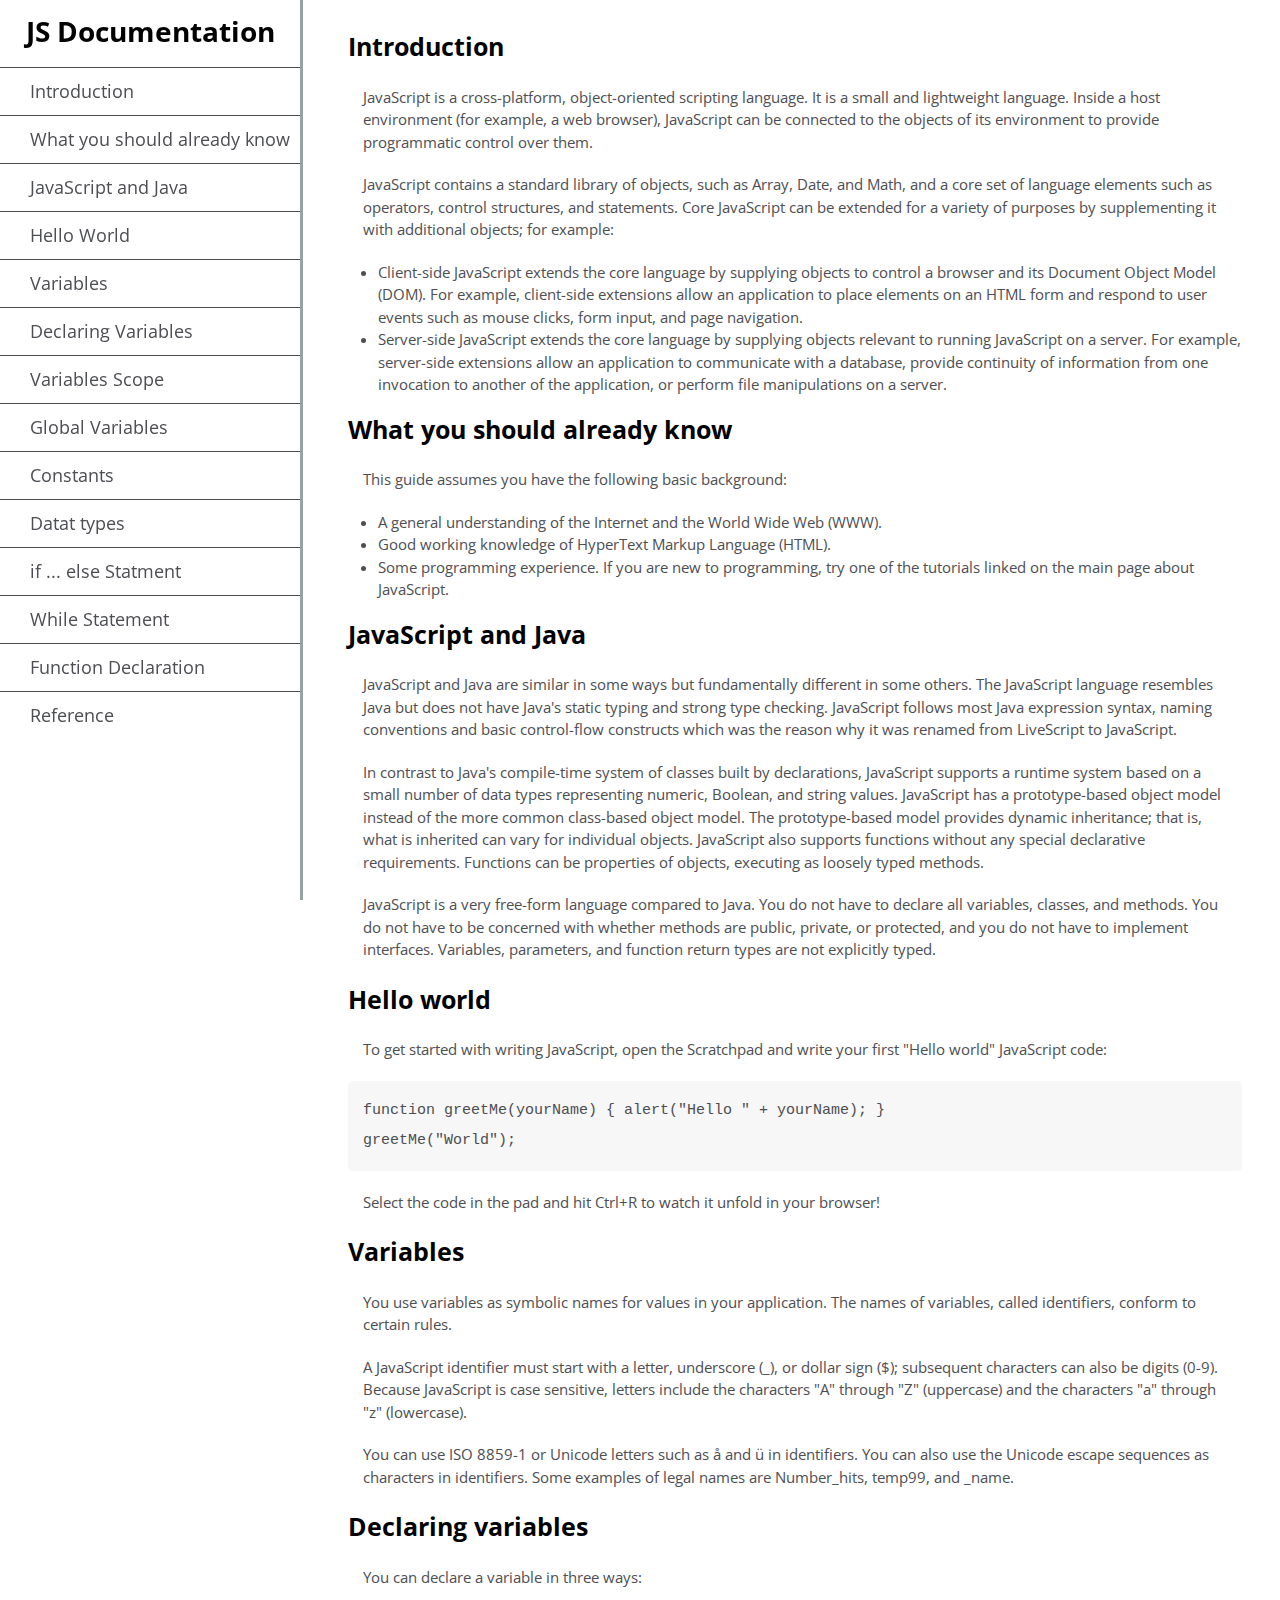
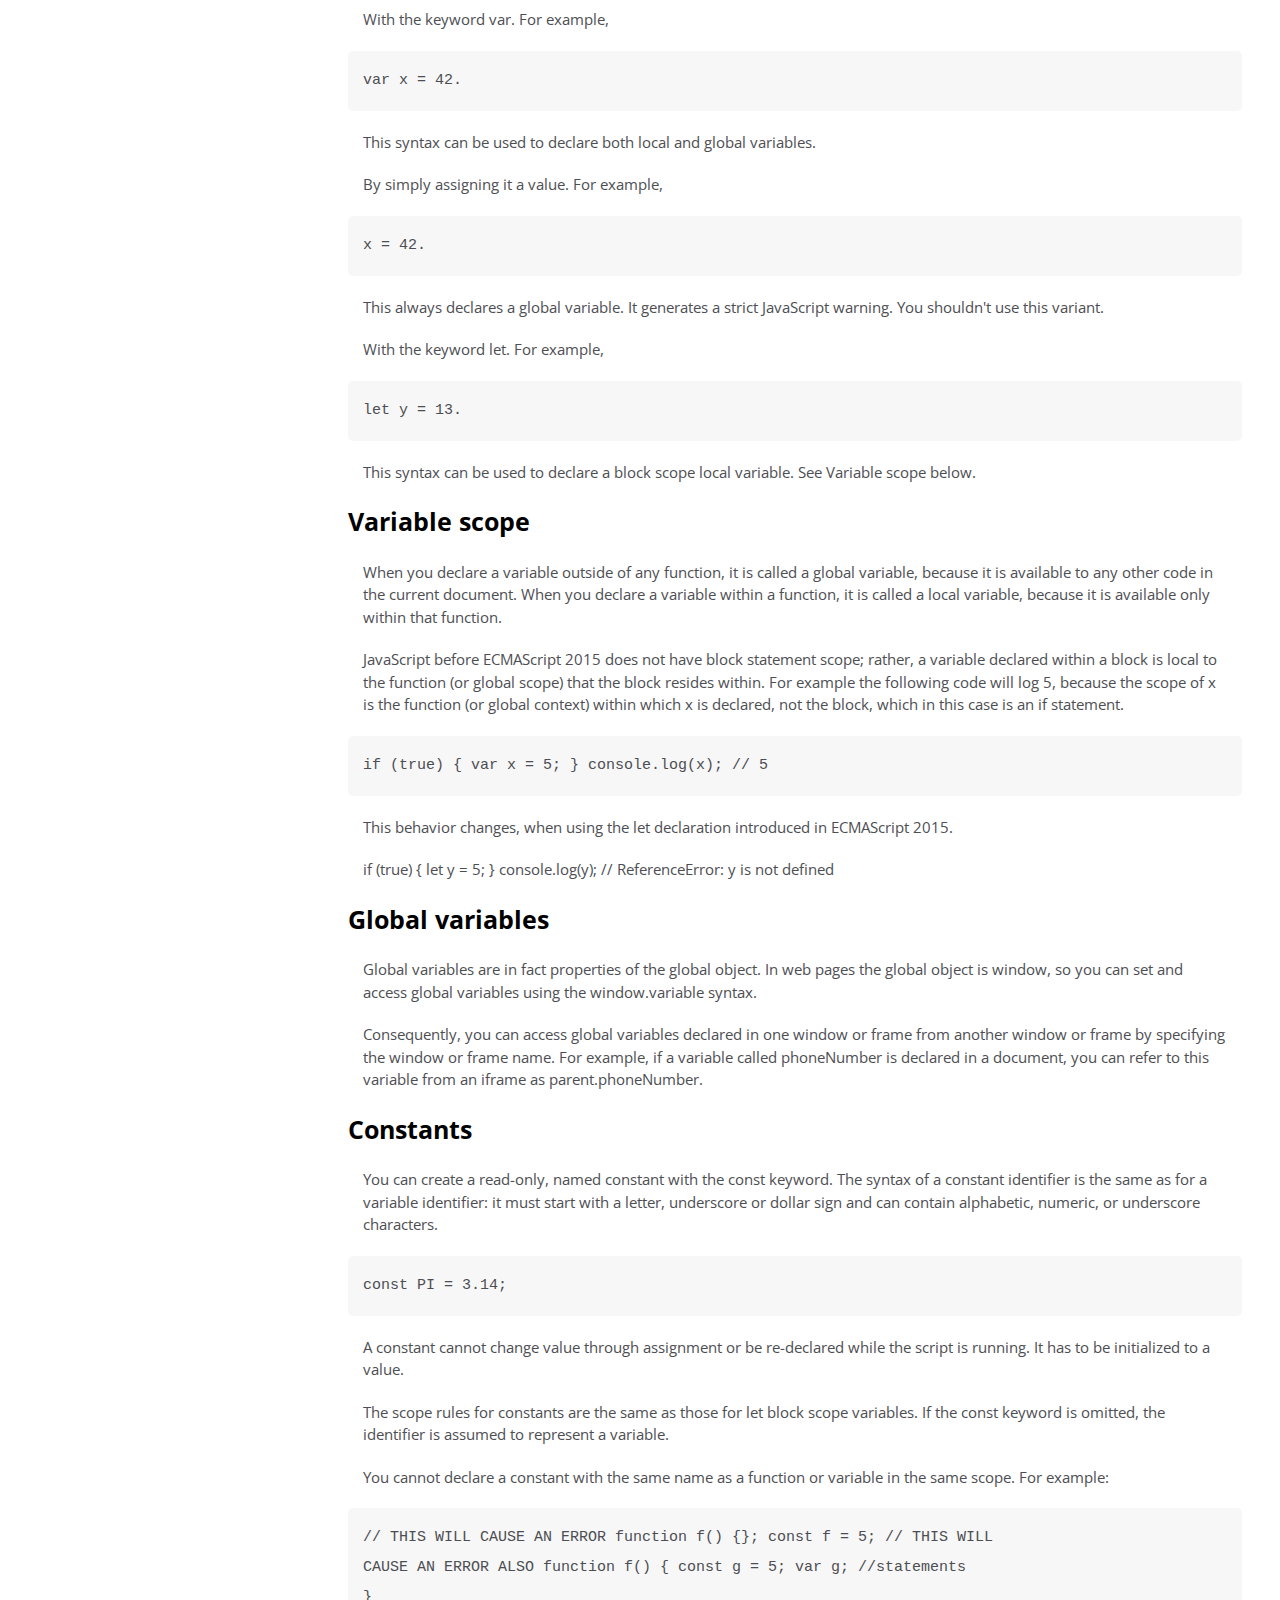
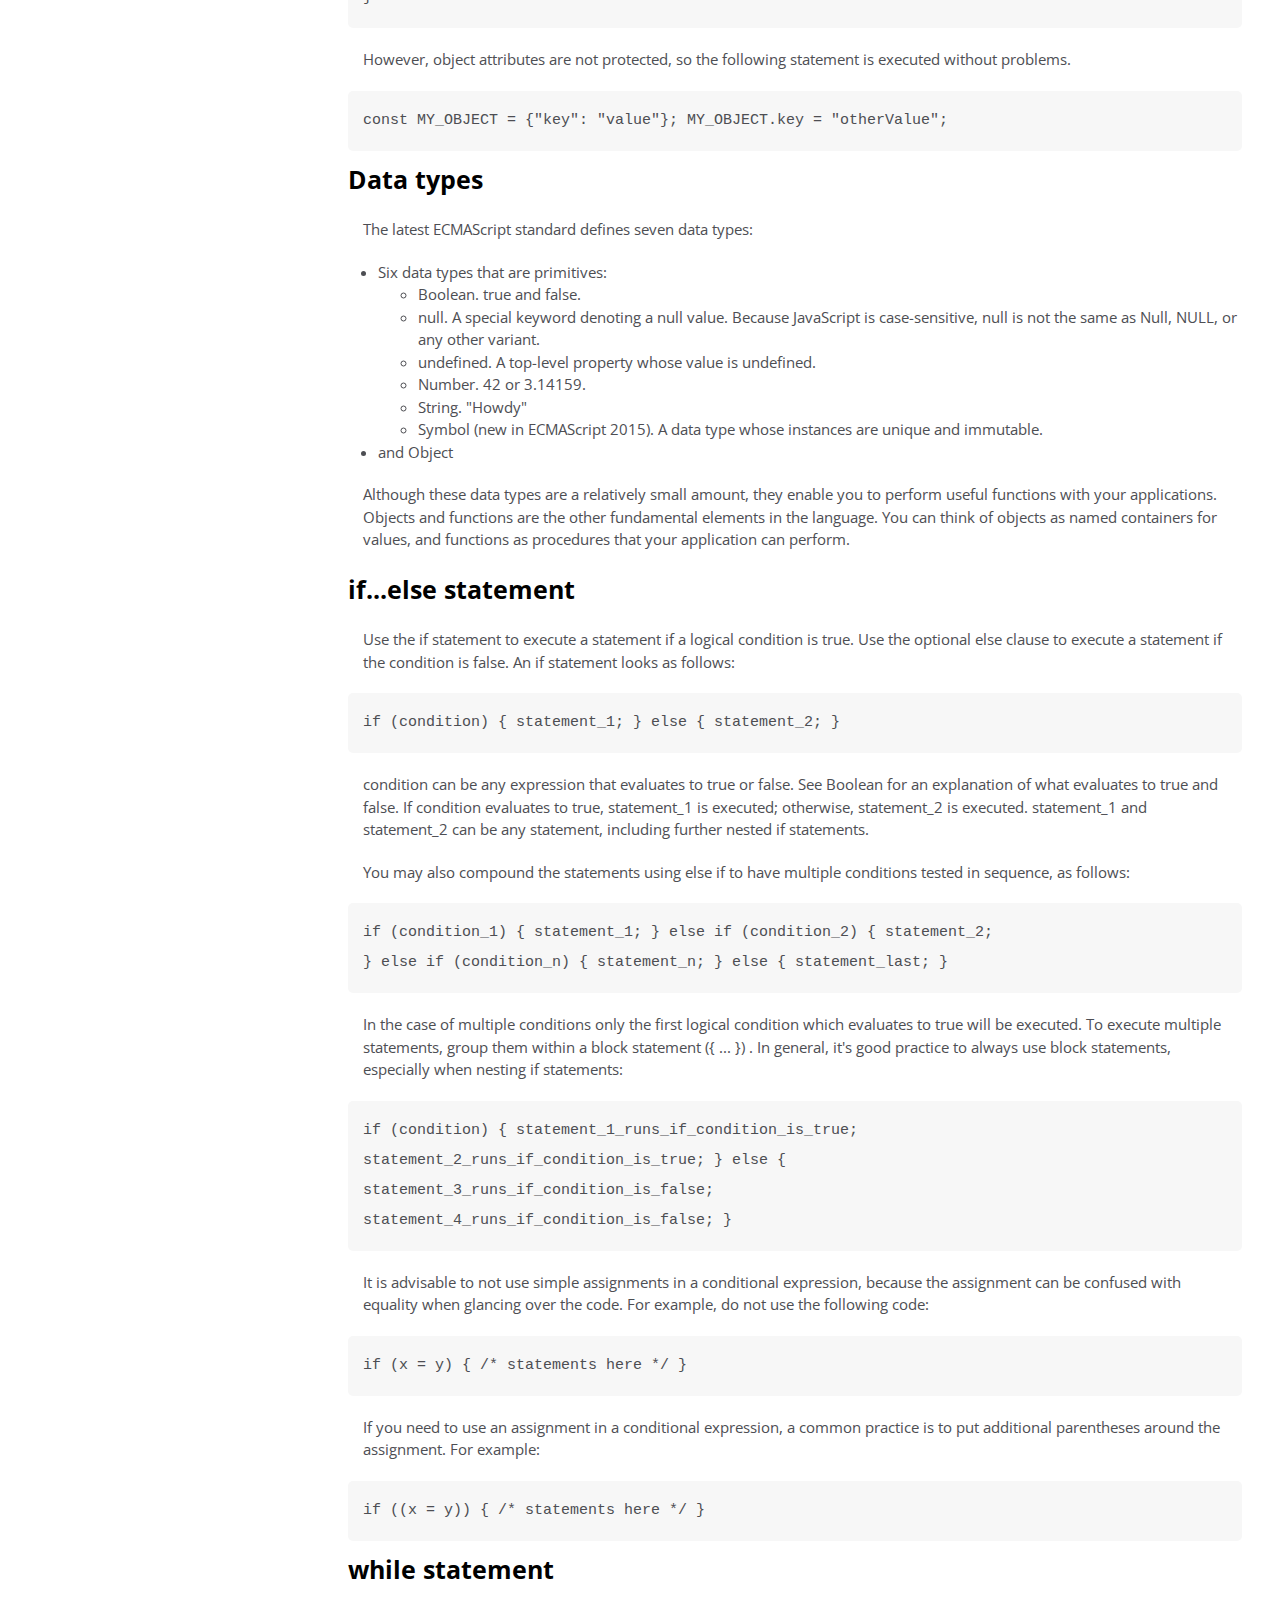
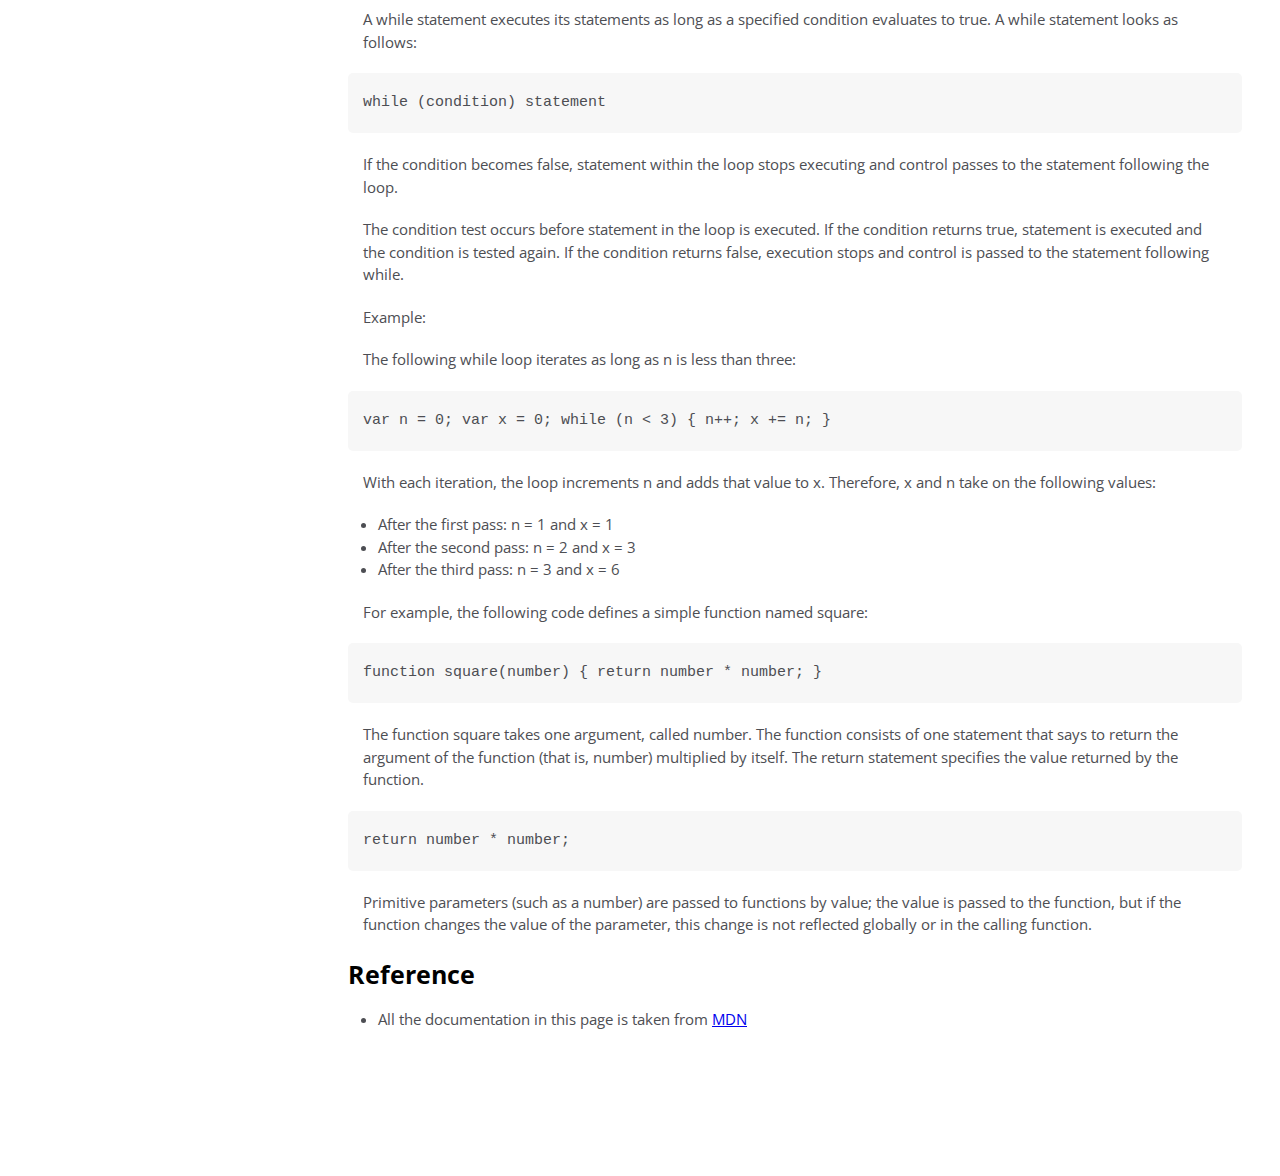
<file: index.html>
<!DOCTYPE html>
<html lang="en" dir="ltr">
  <head>
    <meta charset="utf-8">
    <meta name="viewport" content-width="device-width, inital-scale=1.0"/> 
    <title>JS Documentation</title>
    <link href="https://fonts.googleapis.com/css2?family=Open+Sans:wght@300&display=swap" rel="stylesheet">
    <link rel="stylesheet" href="jsdocumentation.css">
  </head>
  <body>
    <nav class="navbar">
      <header>JS Documentation</header>
      <ul>
        <li><a href="#intro">Introduction</a></li>
        <li><a href="#already">What you should already know</a></li>
        <li><a href="#java">JavaScript and Java</a></li>
        <li><a href="#hello">Hello World</a></li>
        <li><a href="#variables">Variables</a></li>
        <li><a href="#declare">Declaring Variables</a></li>
        <li><a href="#scope">Variables Scope</a></li>
        <li><a href="#global">Global Variables</a></li>
        <li><a href="#constants">Constants</a></li>
        <li><a href="#data">Datat types</a></li>
        <li><a href="#else">if ... else Statment</a></li>
        <li><a href="#while">While Statement</a></li>
        <li><a href="#function">Function Declaration</a></li>
        <li><a href="#reference">Reference</a></li>
      </ul>
    </nav>
    <main class="main-doc">
      <section  class="main-section" id="intro">
        <header>Introduction</header>
        <article>
          <p>JavaScript is a cross-platform, object-oriented scripting language. It is a small and lightweight language.
            Inside a host environment (for example, a web browser), JavaScript can be connected to the objects of its environment
             to provide programmatic control over them.</p>
          <p>JavaScript contains a standard library of objects, such as Array, Date, and Math, and a core set of language elements
             such as operators, control structures, and statements. Core JavaScript can be extended for a variety of purposes by
             supplementing it with additional objects; for example:</p>
          <ul>
            <li>Client-side JavaScript extends the core language by supplying objects to control a browser and its Document Object
              Model (DOM). For example, client-side extensions allow an application to place elements on an HTML form and respond
              to user events such as mouse clicks, form input, and page navigation.</li>
            <li>Server-side JavaScript extends the core language by supplying objects relevant to running JavaScript on a server.
                For example, server-side extensions allow an application to communicate with a database, provide continuity of
                information from one invocation to another of the application, or perform file manipulations on a server.</li>
          </ul>
        </article>
      </section>
      <section class="main-section" id="already">
        <header>What you should already know</header>
        <article>
          <p>This guide assumes you have the following basic background:</p>
          <ul>
            <li>A general understanding of the Internet and the World Wide Web (WWW).</li>
            <li>Good working knowledge of HyperText Markup Language (HTML).</li>
            <li>Some programming experience. If you are new to programming, try one of the tutorials linked
               on the main page about JavaScript.</li>
          </ul>
        </article>
      </section>
      <section class="main-section" id="java">
        <header>JavaScript and Java</header>
        <article>
          <p>JavaScript and Java are similar in some ways but fundamentally different in some others. The JavaScript language resembles
             Java but does not have Java's static typing and strong type checking. JavaScript follows most Java expression syntax,
            naming conventions and basic control-flow constructs which was the reason why it was renamed from LiveScript to JavaScript.
          </p>
          <p>In contrast to Java's compile-time system of classes built by declarations, JavaScript supports a runtime system based on a small number of data types representing numeric, Boolean, and string values. JavaScript has a prototype-based object model instead of the more common class-based object model. The prototype-based model provides dynamic inheritance; that is, what is inherited can vary for individual objects. JavaScript also supports functions without any special declarative requirements. Functions can be properties of objects, executing as loosely typed methods.</p>
          <p>JavaScript is a very free-form language compared to Java. You do not have to declare all variables, classes, and methods.
            You do not have to be concerned with whether methods are public, private, or protected, and
            you do not have to implement interfaces. Variables, parameters, and function return types are not explicitly typed.</p>
        </article>
      </section>
      <section class="main-section" id="variables">
        <header>Hello world</header>
        <article>
          <p>To get started with writing JavaScript, open the Scratchpad and write your first "Hello world" JavaScript code:</p>
          <code>function greetMe(yourName) { alert("Hello " + yourName); }
            greetMe("World");</code>
          <p>Select the code in the pad and hit Ctrl+R to watch it unfold in your browser!</p>
        </article>
      </section>
      <section class="main-section" id="declare">
        <header>Variables</header>
        <article>
          <p>You use variables as symbolic names for values in your application. The names of variables, called identifiers,
             conform to certain rules.</p>
          <p>A JavaScript identifier must start with a letter, underscore (_), or dollar sign ($); subsequent characters
            can also be digits (0-9). Because JavaScript is case sensitive, letters include the characters "A" through "Z"
            (uppercase) and the characters "a" through "z" (lowercase).</p>
          <p>You can use ISO 8859-1 or Unicode letters such as å and ü in identifiers. You can also use the Unicode escape
            sequences as characters in identifiers. Some examples of legal names are Number_hits, temp99, and _name.</p>
        </article>
      </section>
      <section class="main-section" id="declare">
        <header>Declaring variables</header>
        <article>
          <p>You can declare a variable in three ways:</p>
          <p>With the keyword var. For example,</p>
          <code>var x = 42.</code>
          <p>This syntax can be used to declare both local and global variables.</p>
          <p>By simply assigning it a value. For example,</p>
          <code>x = 42.</code>
          <p>This always declares a global variable. It generates a strict JavaScript warning. You shouldn't use this variant.</p>
          <p>With the keyword let. For example,</p>
          <code> let y = 13.</code>
          <p>This syntax can be used to declare a block scope local variable. See Variable scope below.</p>
        </article>
      </section>
      <section class="main-section" id="scope">
        <header> Variable scope</header>
        <article>
          <p>When you declare a variable outside of any function, it is called a global variable, because it is available to
             any other code in the current document. When you declare a variable within a function, it is called a local
             variable, because it is available only within that function.</p>
          <p>JavaScript before ECMAScript 2015 does not have block statement scope; rather, a variable declared within a
            block is local to the function (or global scope) that the block resides within. For example the following code
             will log 5, because the scope of x is the function (or global context) within which x is declared, not the block,
              which in this case is an if statement.</p>
          <code>if (true) { var x = 5; } console.log(x); // 5</code>
          <p>This behavior changes, when using the let declaration introduced in ECMAScript 2015.</p>
          <p>if (true) { let y = 5; } console.log(y); // ReferenceError: y is not defined</p>
        </article>
      </section>
      <section class="main-section" id="global">
        <header>Global variables</header>
        <article>
          <p>Global variables are in fact properties of the global object. In web pages the global object is window, so you
             can set and access global variables using the window.variable syntax.</p>
          <p>Consequently, you can access global variables declared in one window or frame from another window or frame by
            specifying the window or frame name. For example, if a variable called phoneNumber is declared in a document, you
            can refer to this variable from an iframe as parent.phoneNumber.</p>
        </article>
      </section>
      <section class="main-section" id="Constants">
        <header>Constants</header>
        <article>
          <p>You can create a read-only, named constant with the const keyword. The syntax of a constant identifier is the same
             as for a variable identifier: it must start with a letter, underscore or dollar sign and can contain alphabetic,
              numeric, or underscore characters.</p>
              <code>const PI = 3.14;</code>
          <p>A constant cannot change value through assignment or be re-declared while the script is running. It has to be
            initialized to a value.</p>
            <p>The scope rules for constants are the same as those for let block scope variables. If the const keyword is
               omitted, the identifier is assumed to represent a variable.</p>
               <p>You cannot declare a constant with the same name as a function or variable in the same scope. For example:</p>
               <code>// THIS WILL CAUSE AN ERROR function f() {}; const f = 5; // THIS WILL
                CAUSE AN ERROR ALSO function f() { const g = 5; var g; //statements
                }</code>
                <p>However, object attributes are not protected, so the following statement is executed without problems.</p>
                <code>const MY_OBJECT = {"key": "value"}; MY_OBJECT.key = "otherValue";</code>
        </article>
      </section>
      <section class="main-section" id="data">
        <header>Data types</header>
        <article>
          <p>The latest ECMAScript standard defines seven data types:</p>
          <ul>
            <li>Six data types that are primitives:</li>
            <ul>
              <li>Boolean. true and false.</li>
              <li>null. A special keyword denoting a null value. Because JavaScript is case-sensitive, null is not the
                same as Null, NULL, or any other variant.</li>
                <li>undefined. A top-level property whose value is undefined.</li>
                <li>Number. 42 or 3.14159.</li>
                <li>String. "Howdy"</li>
                <li>Symbol (new in ECMAScript 2015). A data type whose instances are unique and immutable.</li>
            </ul>
            <li>and Object</li>
          </ul>
          <p>Although these data types are a relatively small amount, they enable you to perform useful functions with your
             applications. Objects and functions are the other fundamental elements in the language. You can think of objects
             as named containers for values, and functions as procedures that your application can perform.</p>
        </article>
      </section>
      <section class="main-section" id="else">
        <header>if...else statement</header>
        <article>
          <p>Use the if statement to execute a statement if a logical condition is true. Use the optional else clause to
             execute a statement if the condition is false. An if statement looks as follows:</p>
          <code>if (condition) { statement_1; } else { statement_2; }</code>
          <p>condition can be any expression that evaluates to true or false. See Boolean for an explanation of what
             evaluates to true and false. If condition evaluates to true, statement_1 is executed; otherwise, statement_2 is
             executed. statement_1 and statement_2 can be any statement, including further nested if statements.</p>
          <p>You may also compound the statements using else if to have multiple conditions tested in sequence, as follows:</p>
                   <code>if (condition_1) { statement_1; } else if (condition_2) { statement_2;
                  }  else if (condition_n) { statement_n; } else { statement_last; }</code>
          <p>In the case of multiple conditions only the first logical condition which evaluates to true will be executed.
               To execute multiple statements, group them within a block statement ({ ... }) . In general, it's good practice
                to always use block statements, especially when nesting if statements:</p>
                <code>if (condition) { statement_1_runs_if_condition_is_true;
                      statement_2_runs_if_condition_is_true; } else {
                      statement_3_runs_if_condition_is_false;
                      statement_4_runs_if_condition_is_false; }
                </code>
          <p>It is advisable to not use simple assignments in a conditional expression, because the assignment can be confused
             with equality when glancing over the code. For example, do not use the following code:</p>
                    <code>if (x = y) { /* statements here */ }</code>
          <p>If you need to use an assignment in a conditional expression, a common practice is to put
             additional parentheses around the assignment. For example:</p>
                      <code>if ((x = y)) { /* statements here */ }</code>
        </article>
      </section>
      <section class="main-section" id="while">
        <header>while statement</header>
        <article>
          <p>A while statement executes its statements as long as a specified condition evaluates to true. A while statement
            looks as follows:</p>
          <code>while (condition) statement</code>
          <p>If the condition becomes false, statement within the loop stops executing and control passes to the statement
             following the loop.</p>
          <p>The condition test occurs before statement in the loop is executed. If the condition returns true, statement is
            executed and the condition is tested again. If the condition returns false, execution stops and control is passed
            to the statement following while.</p>
            <p>Example:</p>
            <p>The following while loop iterates as long as n is less than three:</p>
                   <code>var n = 0; var x = 0; while (n < 3) { n++; x += n; }</code>
          <p>With each iteration, the loop increments n and adds that value to x. Therefore, x and n take on the following values:</p>
          <ul>
            <li>After the first pass: n = 1 and x = 1</li>
            <li>After the second pass: n = 2 and x = 3</li>
            <li>After the third pass: n = 3 and x = 6</li>
          </ul>
          <p>For example, the following code defines a simple function named square:</p>
                    <code>function square(number) { return number * number; }</code>
          <p>The function square takes one argument, called number. The function consists of one statement that says
             to return the argument of the function (that is, number) multiplied by itself. The return statement specifies
             the value returned by the function.</p>
                      <code>return number * number;</code>
          <p>Primitive parameters (such as a number) are passed to functions by value; the value is passed to the function,
            but if the function changes the value of the parameter, this change is not reflected globally or in the calling
            function.</p>
        </article>
      </section>
      <section class="main-section" id="reference">
        <header>Reference</header>
        <article>
          <ul>
            <li>All the documentation in this page is taken from
              <a href="https://developer.mozilla.org/en-US/docs/Web/JavaScript/Guide">MDN</a></li>
          </ul>
        </article>
      </section>
    </main>
  </body>
</html>
</file>
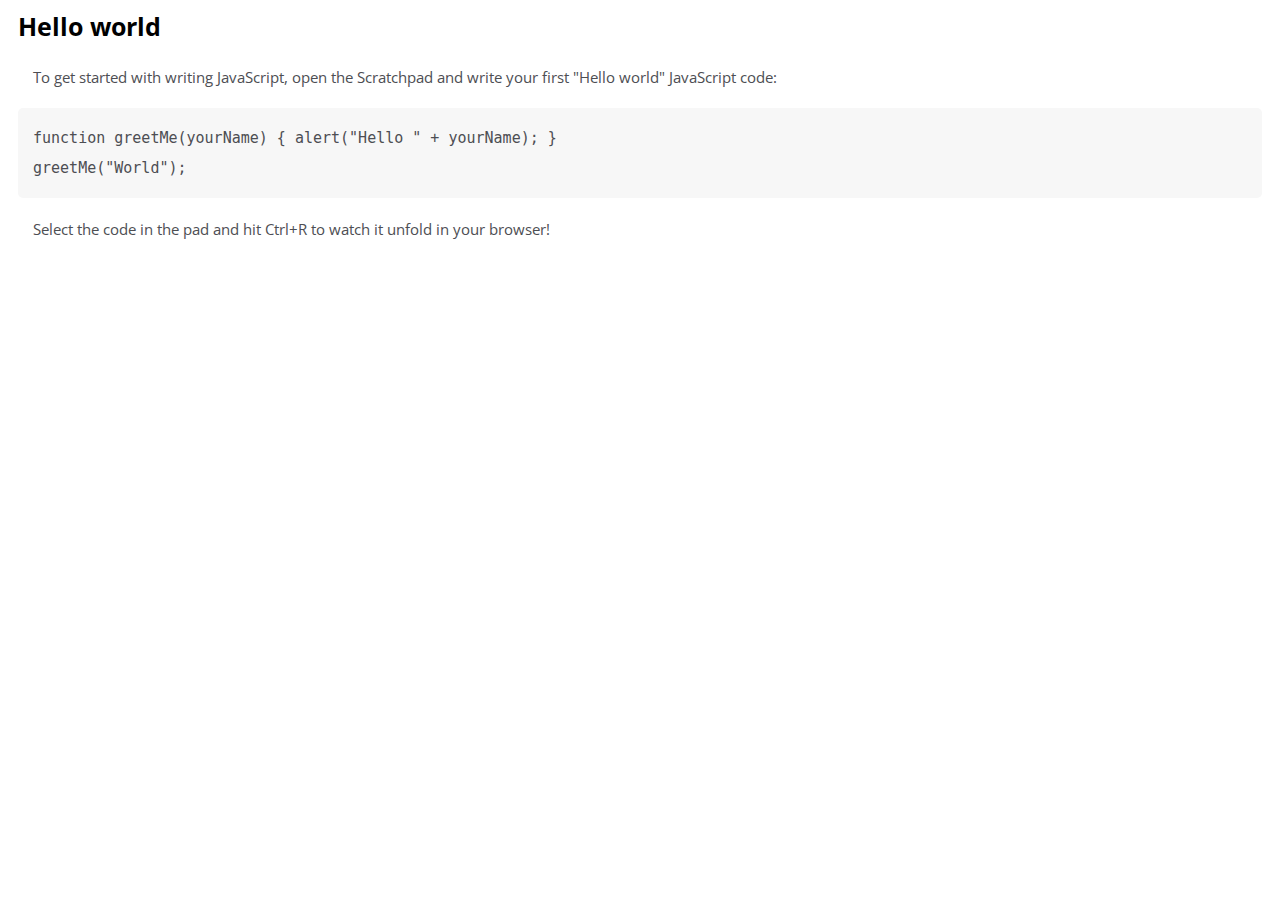
<file: test.html>
<!DOCTYPE html>
<html lang="en" dir="ltr">
  <head>
    <meta charset="utf-8">
    <title>Test Js Documentation</title>
    <link href="https://fonts.googleapis.com/css2?family=Open+Sans:wght@300&display=swap" rel="stylesheet">
    <link rel="stylesheet" href="jsdocumentation.css">
  </head>
  <body>
    <main id="main-doc">
      <section class="main-section" id="variables">
        <header>Hello world</header>
        <article>
          <p>To get started with writing JavaScript, open the Scratchpad and write your first "Hello world" JavaScript code:</p>
          <code>function greetMe(yourName) { alert("Hello " + yourName); }
            greetMe("World");</code>
          <p>Select the code in the pad and hit Ctrl+R to watch it unfold in your browser!</p>
        </article>
      </section>
    </main>
  </body>
</html>
</file>
<file: jsdocumentation.css>
html,
body {
  min-width: 290px;
  color: #4D4E53;
  background-color: #ffffff;
  font-family: "Open Sans", Arial, sans-serif;
  line-height: 1.5;
  font-size: 15px;
}

p{
  margin: 20px 25px;
}

article > li{
  margin-left: 60px;
  margin-top: 20px;
}

code{
  display: block;
  text-align: left;
  white-space: pre-line;
  position: relative;
  word-break: normal;
  word-wrap: normal;
  line-height: 2;
  background-color: #f7f7f7;
  padding: 15px;
  margin: 10px;
  border-radius: 5px;
}
/***********************************    ID    **********************************************************************/

.navbar{
  position: fixed;
  top: 0;
  left: 0;
  min-width: 290px;
  height: 100%;
  width: 300px;
  border-right: solid;
  border-color: #99A2A2;
}

.navbar > ul{
  list-style-type: none;
  padding: 0;
  height: 88%;
  overflow-y: auto;
  overflow-x: hidden;
}
 .navbar > ul > li{
  padding: 10px 30px 10px 30px;
  position: relative;
  width: 100%;
  font-size: 18px;
  border-top: 1px solid #4D4E53;
}

.navbar > header{
  color: black;
  margin: 10px;
  font-size: 28px;
  font-weight: bolder;
  text-align: center;
}

.navbar > ul > li > a{
   color: #4d4e53;
   display: block;
   text-decoration: none;
}

.main-doc{
  position: relative;
  margin-left: 310px;
  margin-bottom: 110px;
  padding: 20px;
}
#intro #already #java
#hello{
  min-width: 290px;
}

.main-section > header{
  margin: 0 10px;
  color: black;
  font-size: 25px;
  font-weight: bolder;
}

/**************************************************** MEDIA QUERIES ***********************************************/

@media( max-width: 815px){

.navbar > ul{
    border-bottom: 1px soild #4D4E53;
    height: 207px;
  }

.navbar{
    width: 100%;
    position: absolute;
    top: 0;
    height: 290px;
    padding: 0;
    margin: 0;
  }
  .main-doc{
    position: relative;
    margin-top: 300px;
    margin-left: 0px;
  }
}

@media(max-width: 400px){

  .main-doc{
    margin-left: -10px;
  }

  code{
    margin-left: -20px;
    width: 100%;
    padding: 100%;
    padding: 15px;
    padding-left: 10px;
    padding-right: 45px;
    min-width: 233px;
  }
}
</file>
